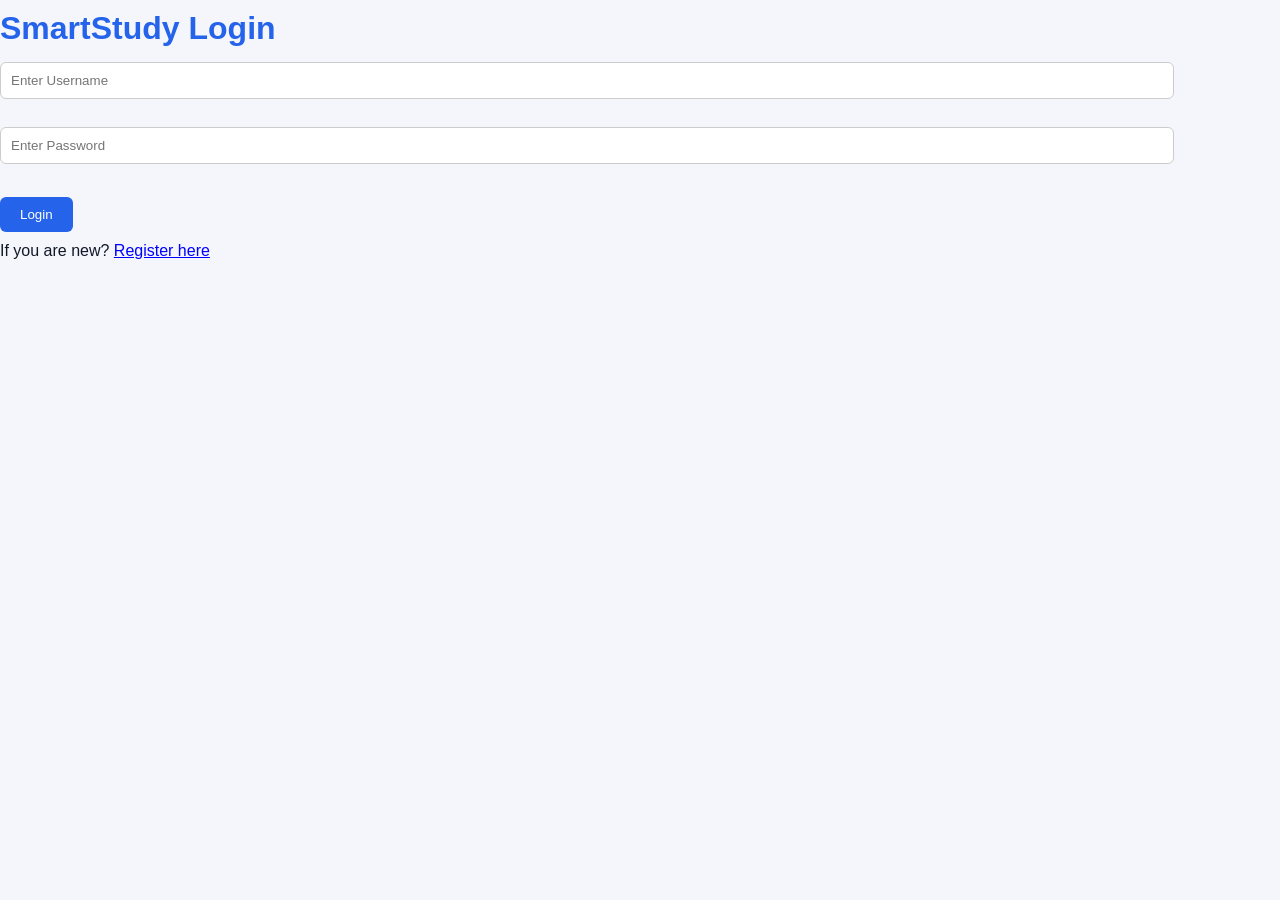
<file: index.html>
<!DOCTYPE html>
<html lang="en">
<head>
<meta charset="UTF-8">
<title>SmartStudy Login</title>
<link rel="stylesheet" href="style.css">
</head>
<body>

<div class="container">
    <h1>SmartStudy Login</h1>

    <input id="username" placeholder="Enter Username"><br><br>
    <input id="password" type="password" placeholder="Enter Password"><br><br>

    <button id="loginBtn">Login</button>

    <p style="margin-top:10px;">
        If you are new? <a href="register.html" style="color:blue;">Register here</a>
    </p>

    <p id="logoutMessage" style="color:green;"></p>
</div>

<script src="script.js"></script>
<script>
document.addEventListener("DOMContentLoaded", () => {
    document.getElementById("loginBtn").addEventListener("click", login);
    const msg = localStorage.getItem("logoutMsg");
    if(msg){
        document.getElementById("logoutMessage").innerText = msg;
        localStorage.removeItem("logoutMsg");
    }
});
</script>

</body>
</html>
</file>
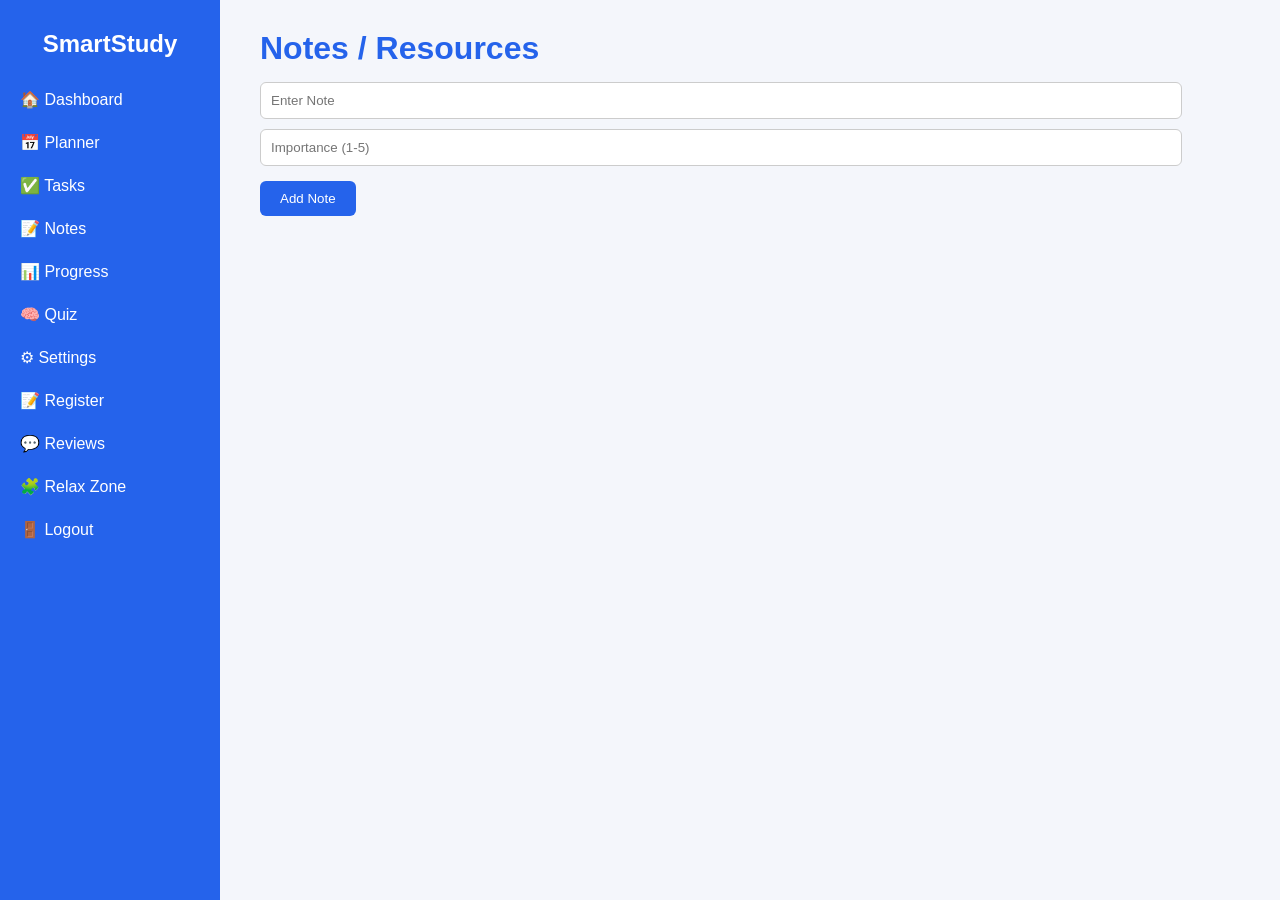
<file: notes.html>
<!DOCTYPE html>
<html lang="en">
<head>
    <meta charset="UTF-8">
    <title>Notes / Resources</title>
    <link rel="stylesheet" href="style.css">
</head>
<body>

<div class="sidebar">
    <h2 class="logo">SmartStudy</h2>
    <a href="dashboard.html">🏠 Dashboard</a>
    <a href="planner.html">📅 Planner</a>
    <a href="task.html">✅ Tasks</a>
    <a href="notes.html">📝 Notes</a>
    <a href="progress.html">📊 Progress</a>
    <a href="quiz.html">🧠 Quiz</a>
    <a href="settings.html">⚙ Settings</a>
    <a href="register.html">📝 Register</a>
    <a href="reviews.html">💬 Reviews</a>
    <a href="relax.html">🧩 Relax Zone</a>
   <a href="#" onclick="logout()">🚪 Logout</a>
</div>

<div class="main">
    <h1>Notes / Resources</h1>
    <input id="noteInput" placeholder="Enter Note">
    <input id="notePoints" type="number" placeholder="Importance (1-5)" min="1" max="5">
    <button onclick="addNote()">Add Note</button>
    <ul id="noteList"></ul>
</div>

<script>
function addNote(){
    let note = document.getElementById("noteInput").value;
    let points = parseInt(document.getElementById("notePoints").value) || 0;
    if(!note) return;
    let notes = JSON.parse(localStorage.getItem("notes")||"[]");
    notes.push({note, points});
    localStorage.setItem("notes", JSON.stringify(notes));
    renderNotes();
    document.getElementById("noteInput").value="";
    document.getElementById("notePoints").value="";
}

function renderNotes(){
    let list = document.getElementById("noteList");
    list.innerHTML="";
    let notes = JSON.parse(localStorage.getItem("notes")||"[]");
    notes.forEach((n,i)=>{
        let li = document.createElement("li");
        li.innerHTML = `${n.note} - <b>${n.points} pts</b>`;
        let delBtn = document.createElement("button");
        delBtn.textContent="Delete";
        delBtn.onclick = ()=>deleteNote(i);
        li.appendChild(delBtn);
        list.appendChild(li);
    });
}

function deleteNote(index){
    let notes = JSON.parse(localStorage.getItem("notes")||"[]");
    notes.splice(index,1);
    localStorage.setItem("notes", JSON.stringify(notes));
    renderNotes();
}

window.onload = renderNotes;
</script>
</body>
</html>
</file>
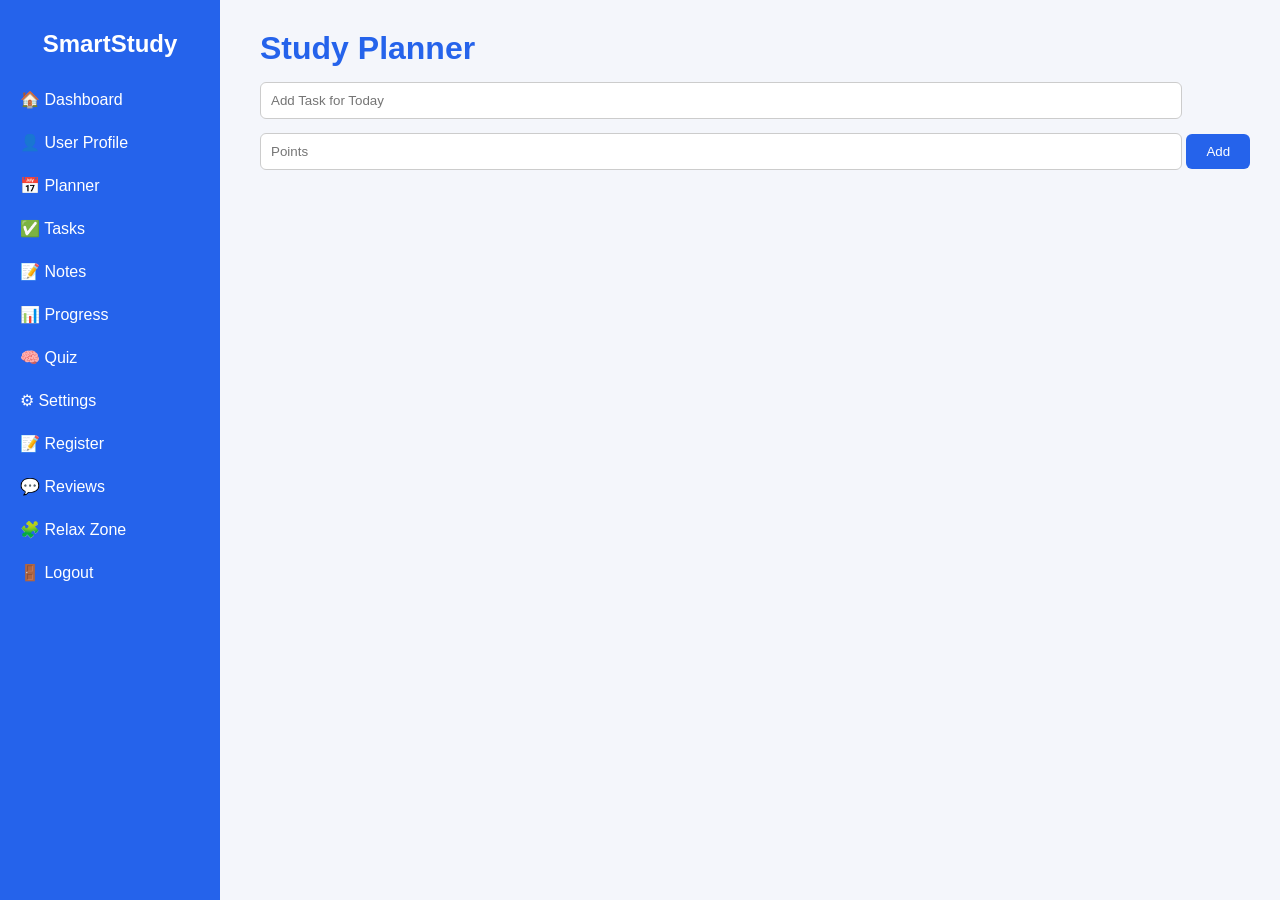
<file: planner.html>
<!DOCTYPE html>
<html lang="en">
<head>
    <meta charset="UTF-8">
    <title>Study Planner</title>
    <link rel="stylesheet" href="style.css">
</head>
<body>

<!-- Sidebar -->
<div class="sidebar">
    <h2 class="logo">SmartStudy</h2>
    <a href="dashboard.html">🏠 Dashboard</a>
    <a href="profile.html">👤  User Profile</a>
    <a href="planner.html">📅 Planner</a>
    <a href="task.html">✅ Tasks</a>
    <a href="notes.html">📝 Notes</a>
    <a href="progress.html">📊 Progress</a>
    <a href="quiz.html">🧠 Quiz</a>
    <a href="settings.html">⚙ Settings</a>
    <a href="register.html">📝 Register</a>
    <a href="reviews.html">💬 Reviews</a>
    <a href="relax.html">🧩 Relax Zone</a>
 <a href="#" onclick="logout()">🚪 Logout</a>
</div>

<div class="main">
    <h1>Study Planner</h1>

    <input id="plannerTask" placeholder="Add Task for Today">
    <input id="plannerPoints" type="number" placeholder="Points" min="1" max="10">
    <button onclick="addPlannerTask()">Add</button>

    <ul id="plannerList"></ul>
</div>

<script>
function addPlannerTask(){
    let task = document.getElementById("plannerTask").value;
    let points = parseInt(document.getElementById("plannerPoints").value) || 0;
    if(!task) return;

    let planner = JSON.parse(localStorage.getItem("planner") || "[]");
    planner.push({task, points});
    localStorage.setItem("planner", JSON.stringify(planner));
    renderPlanner();
    document.getElementById("plannerTask").value = "";
    document.getElementById("plannerPoints").value = "";
}

function renderPlanner(){
    let list = document.getElementById("plannerList");
    list.innerHTML = "";
    let planner = JSON.parse(localStorage.getItem("planner") || "[]");
    planner.forEach((p, i)=>{
        let li = document.createElement("li");
        li.innerHTML = `${p.task} - <b>${p.points} pts</b>`;
        let delBtn = document.createElement("button");
        delBtn.textContent="Delete";
        delBtn.onclick = () => deletePlanner(i);
        li.appendChild(delBtn);
        list.appendChild(li);
    });
}

function deletePlanner(index){
    let planner = JSON.parse(localStorage.getItem("planner") || "[]");
    planner.splice(index,1);
    localStorage.setItem("planner", JSON.stringify(planner));
    renderPlanner();
}

window.onload = renderPlanner;
</script>
</body>
</html>
</file>
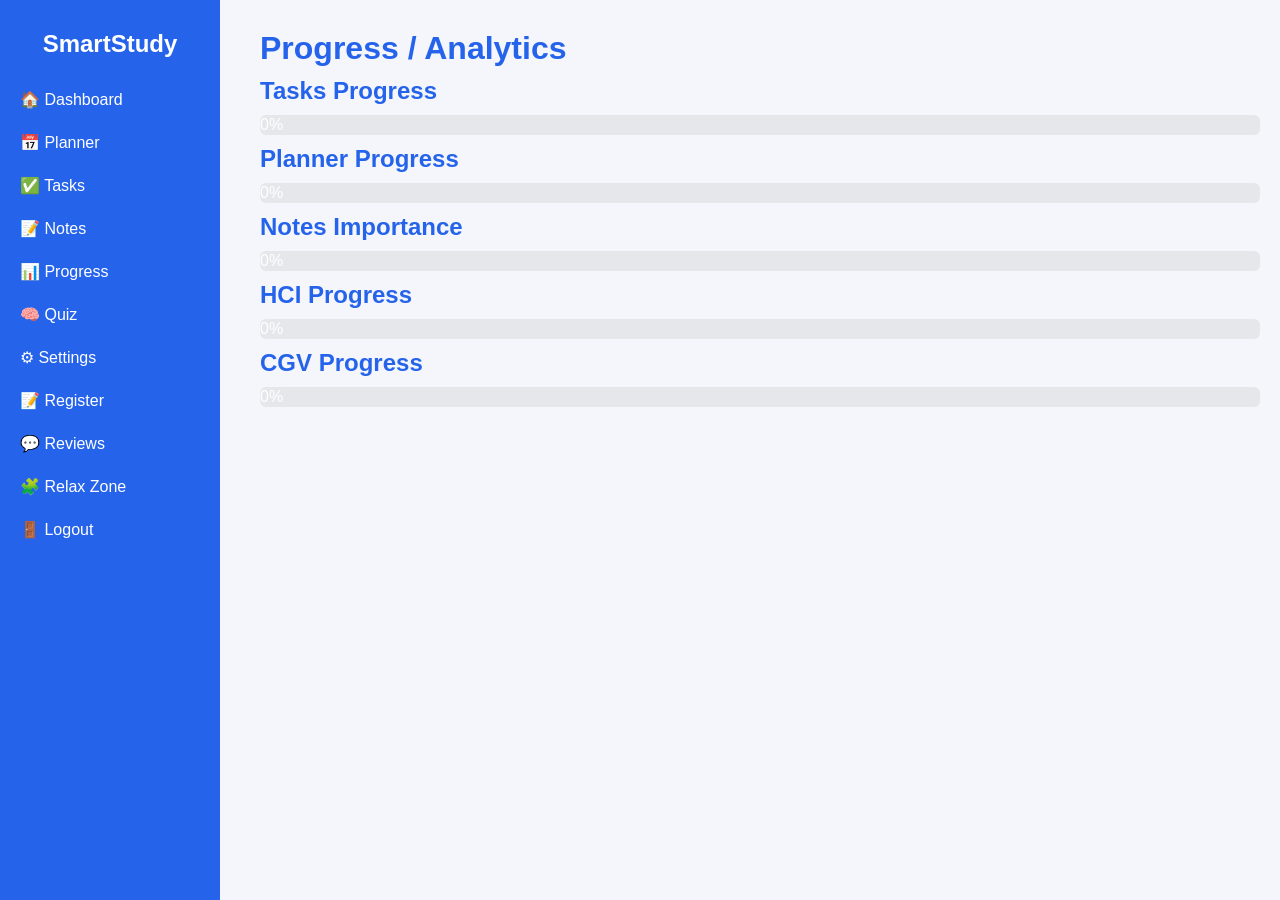
<file: progress.html>
<!DOCTYPE html>
<html lang="en">
<head>
    <meta charset="UTF-8">
    <title>Progress / Analytics</title>
    <link rel="stylesheet" href="style.css">
</head>
<body>

<div class="sidebar">
    <h2 class="logo">SmartStudy</h2>
    <a href="dashboard.html">🏠 Dashboard</a>
    <a href="planner.html">📅 Planner</a>
    <a href="task.html">✅ Tasks</a>
    <a href="notes.html">📝 Notes</a>
    <a href="progress.html">📊 Progress</a>
    <a href="quiz.html">🧠 Quiz</a>
    <a href="settings.html">⚙ Settings</a>
    <a href="register.html">📝 Register</a>
    <a href="reviews.html">💬 Reviews</a>
    <a href="relax.html">🧩 Relax Zone</a>
   <a href="#" onclick="logout()">🚪 Logout</a>
</div>

<div class="main">
    <h1>Progress / Analytics</h1>

    <h2>Tasks Progress</h2>
    <div class="progress-bar"><div id="tasksProgress" class="progress-fill">0%</div></div>

    <h2>Planner Progress</h2>
    <div class="progress-bar"><div id="plannerProgress" class="progress-fill">0%</div></div>

    <h2>Notes Importance</h2>
    <div class="progress-bar"><div id="notesProgress" class="progress-fill">0%</div></div>

    <h2>HCI Progress</h2>
<div class="progress-bar"><div id="hciProgress" class="progress-fill">0%</div></div>

<h2>CGV Progress</h2>
<div class="progress-bar"><div id="cgvProgress" class="progress-fill">0%</div></div>

</div>

<script>
function updateProgress(){
    // Calculate Tasks Progress
    let tasks = JSON.parse(localStorage.getItem("tasks")||"[]");
    let taskPoints = tasks.reduce((sum,t)=>sum+t.points,0);
    let maxTaskPoints = tasks.length * 10 || 1;
    let taskPercent = Math.round((taskPoints/maxTaskPoints)*100);
    document.getElementById("tasksProgress").style.width=taskPercent+"%";
    document.getElementById("tasksProgress").textContent=taskPercent+"%";

    // Planner Progress
    let planner = JSON.parse(localStorage.getItem("planner")||"[]");
    let plannerPoints = planner.reduce((sum,p)=>sum+p.points,0);
    let maxPlannerPoints = planner.length*10 || 1;
    let plannerPercent = Math.round((plannerPoints/maxPlannerPoints)*100);
    document.getElementById("plannerProgress").style.width=plannerPercent+"%";
    document.getElementById("plannerProgress").textContent=plannerPercent+"%";

    // Notes Progress
    let notes = JSON.parse(localStorage.getItem("notes")||"[]");
    let notesPoints = notes.reduce((sum,n)=>sum+n.points,0);
    let maxNotesPoints = notes.length*5 || 1;
    let notesPercent = Math.round((notesPoints/maxNotesPoints)*100);
    document.getElementById("notesProgress").style.width=notesPercent+"%";
    document.getElementById("notesProgress").textContent=notesPercent+"%";
}

window.onload=updateProgress;
</script>
</body>
</html>
</file>
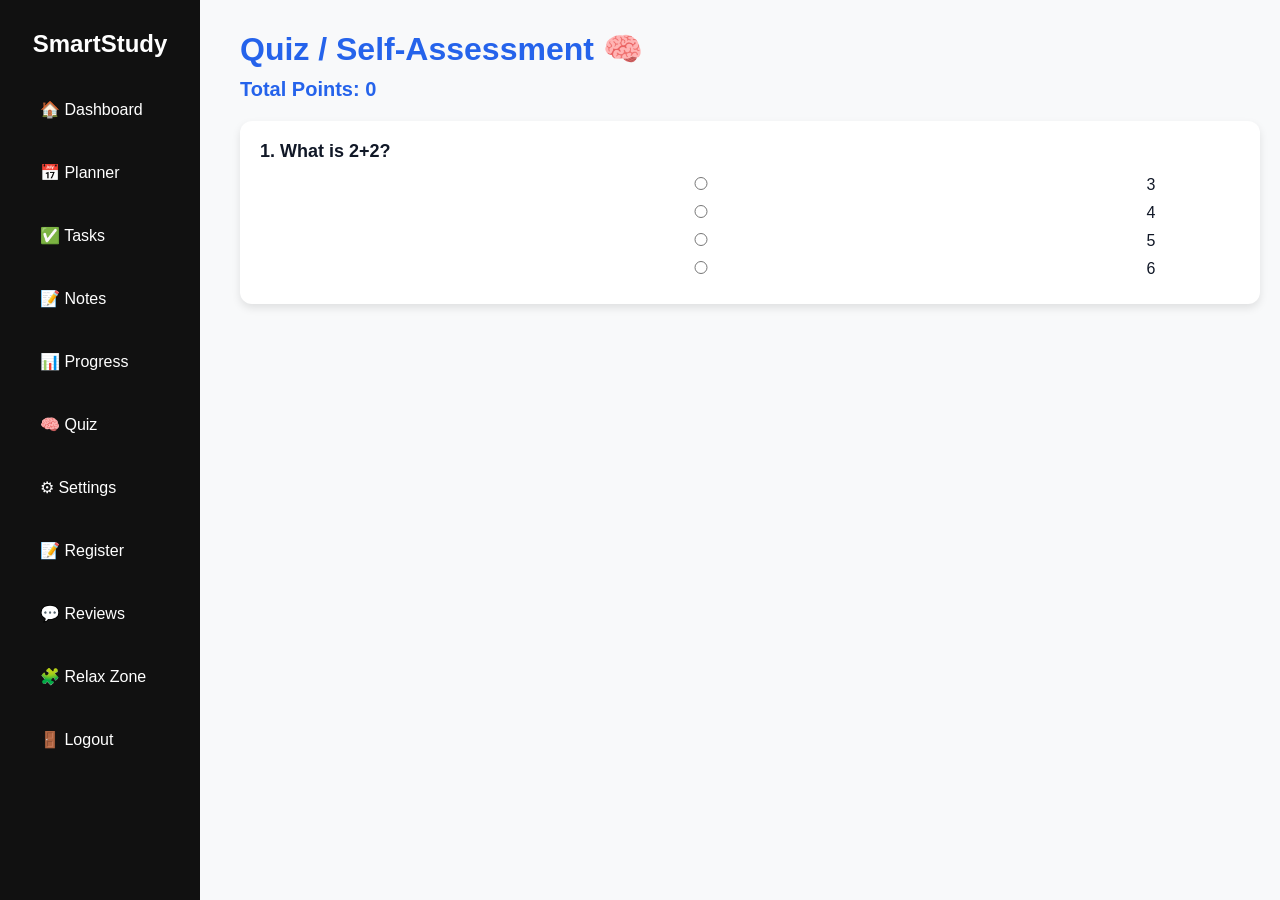
<file: quiz.html>
<!DOCTYPE html>
<html lang="en">
<head>
<meta charset="UTF-8">
<title>Quiz / Self-Assessment</title>
<link rel="stylesheet" href="style.css">
<style>
body { font-family: Arial, sans-serif; background:#f8f9fa; margin:0; padding:0; }
.main { padding:20px; margin-left:220px; }
.sidebar { width:200px; position:fixed; height:100%; background:#111; padding:20px; color:white; }
.sidebar a { display:block; color:white; text-decoration:none; margin:10px 0; }
.sidebar a:hover { color:#10b981; }

#totalPoints { font-size:20px; font-weight:bold; color:#2563eb; margin-bottom:20px; }

.quiz-card { background:#fff; padding:20px; border-radius:12px; margin-bottom:15px; box-shadow:0 4px 8px rgba(0,0,0,0.1); transition:transform 0.2s; }
.quiz-card:hover { transform:scale(1.02); }
.quiz-question { font-weight:bold; margin-bottom:10px; font-size:18px; }
.quiz-options label { display:block; margin-bottom:5px; cursor:pointer; }
button { padding:8px 15px; border:none; border-radius:6px; background:#3b82f6; color:white; cursor:pointer; margin-top:10px; }
button:hover { background:#2563eb; }
#quizScore { margin-top:15px; font-size:20px; font-weight:bold; color:#f59e0b; }
.correct { background:#10b981; color:white; padding:5px 10px; border-radius:6px; display:inline-block; margin-top:5px; }
.incorrect { background:#ef4444; color:white; padding:5px 10px; border-radius:6px; display:inline-block; margin-top:5px; }

/* Confetti animation */
.confetti {
  position: absolute;
  width: 10px;
  height: 10px;
  background-color: #f59e0b;
  top: 0;
  animation: fall 1s linear forwards;
}
@keyframes fall {
  to { transform: translateY(300px) rotate(360deg); opacity:0; }
}

/* Cute character animation */
.cheer-girl {
  position:absolute;
  width:80px;
  height:80px;
  background-image:url('images/cheer-girl.png'); /* cute cheering girl image */
  background-size:contain;
  background-repeat:no-repeat;
  top:50px;
  right:50px;
  animation: jump 1s ease-out forwards;
  display:none;
}
@keyframes jump {
  0% { transform: translateY(0); }
  50% { transform: translateY(-30px); }
  100% { transform: translateY(0); opacity:0; }
}
</style>
</head>

<body>
<div class="sidebar">
<h2 class="logo">SmartStudy</h2>
<a href="dashboard.html">🏠 Dashboard</a>
<a href="planner.html">📅 Planner</a>
<a href="task.html">✅ Tasks</a>
<a href="notes.html">📝 Notes</a>
<a href="progress.html">📊 Progress</a>
<a href="quiz.html">🧠 Quiz</a>
<a href="settings.html">⚙ Settings</a>
<a href="register.html">📝 Register</a>
<a href="reviews.html">💬 Reviews</a>
<a href="relax.html">🧩 Relax Zone</a>
<a href="#" onclick="logout()">🚪 Logout</a>
</div>

<div class="main">
<h1>Quiz / Self-Assessment 🧠</h1>
<div id="totalPoints">Total Points: 0</div>
<div id="quizContainer"></div>
<button id="nextBtn" style="display:none;">Next Question</button>
<h3 id="quizScore"></h3>
<div class="cheer-girl" id="cheerGirl"></div>
</div>

<script>
const quizQuestions=[
  {q:"What is 2+2?", options:["3","4","5","6"], a:"4", points:5},
  {q:"Capital of Sri Lanka?", options:["Kandy","Colombo","Galle","Jaffna"], a:"Colombo", points:5},
  {q:"HTML stands for?", options:["HyperText Markup Language","Home Tool Markup Language","HyperText Machine Language","Hyper Tool Markup Language"], a:"HyperText Markup Language", points:5}
];

let currentIndex=0;
let quizScore=0;

function loadTotalPoints(){
  const pts=parseInt(localStorage.getItem("totalPoints")||"0");
  document.getElementById("totalPoints").textContent="Total Points: "+pts;
}

function showQuestion(){
  const container=document.getElementById("quizContainer");
  container.innerHTML="";
  const q=quizQuestions[currentIndex];

  const card=document.createElement("div");
  card.className="quiz-card";
  card.innerHTML=`
    <div class="quiz-question">${currentIndex+1}. ${q.q}</div>
    <div class="quiz-options">
      ${q.options.map(opt=>`<label><input type="radio" name="q" value="${opt}"> ${opt}</label>`).join("")}
    </div>
    <div id="result"></div>
  `;
  container.appendChild(card);
  document.getElementById("nextBtn").style.display="none";

  document.querySelectorAll('input[name="q"]').forEach(input=>{
    input.addEventListener("change", ()=>checkAnswer(input.value));
  });
}

function showConfetti(){
  for(let i=0;i<30;i++){
    const conf=document.createElement("div");
    conf.className="confetti";
    conf.style.left=Math.random()*window.innerWidth+"px";
    conf.style.backgroundColor=`hsl(${Math.random()*360}, 100%, 50%)`;
    document.body.appendChild(conf);
    setTimeout(()=>document.body.removeChild(conf),1000);
  }
}

function showCheerGirl(){
  const girl=document.getElementById("cheerGirl");
  girl.style.display="block";
  girl.style.opacity="1";
  girl.style.animation="jump 1s ease-out forwards";
  setTimeout(()=>{girl.style.display="none"; girl.style.opacity="0";},1000);
}

function checkAnswer(selected){
  const q=quizQuestions[currentIndex];
  const resultBox=document.getElementById("result");
  if(selected===q.a){
    resultBox.innerHTML=`<span class="correct">Correct! +${q.points} pts</span>`;
    quizScore+=q.points;
    showConfetti();
    showCheerGirl(); // new cheer animation
  } else {
    resultBox.innerHTML=`<span class="incorrect">Incorrect! Correct answer: ${q.a}</span>`;
  }
  document.getElementById("nextBtn").style.display="inline-block";
}

function nextQuestion(){
  currentIndex++;
  if(currentIndex<quizQuestions.length){
    showQuestion();
  } else {
    finishQuiz();
  }
}

function finishQuiz(){
  let storedPoints=parseInt(localStorage.getItem("totalPoints")||"0");
  storedPoints+=quizScore;
  localStorage.setItem("totalPoints", storedPoints);

  document.getElementById("quizContainer").innerHTML="<h2>🎉 Quiz Finished!</h2>";
  document.getElementById("quizScore").textContent="Your Score: "+quizScore+" pts";
  document.getElementById("totalPoints").textContent="Total Points: "+storedPoints;
  document.getElementById("nextBtn").style.display="none";
}

function logout(){
  localStorage.removeItem("isLoggedIn");
  localStorage.removeItem("currentUser");
  localStorage.setItem("logoutMsg","Logged out successfully");
  window.location.href="index.html";
}

window.onload=()=>{
  loadTotalPoints();
  showQuestion();
};

document.getElementById("nextBtn").addEventListener("click", nextQuestion);
</script>
</body>
</html>
</file>
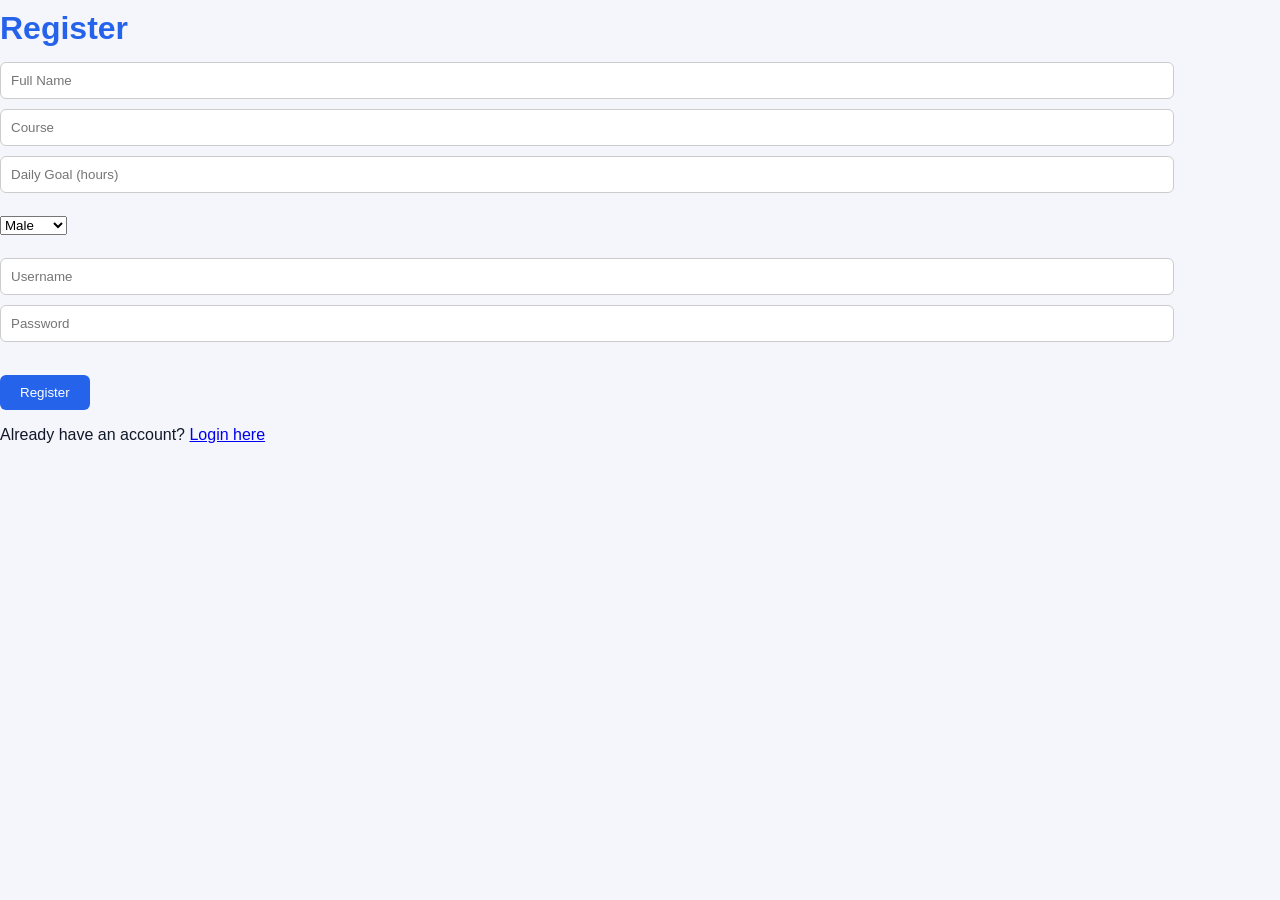
<file: register.html>
<!DOCTYPE html>
<html lang="en">
<head>
<meta charset="UTF-8">
<title>SmartStudy Register</title>
<link rel="stylesheet" href="style.css">
</head>
<body>

<div class="container">
    <h1>Register</h1>

    <input id="name" placeholder="Full Name">
    <input id="course" placeholder="Course">
    <input id="goal" placeholder="Daily Goal (hours)" type="number">

    <br><br>

    <select id="gender">
        <option value="male">Male</option>
        <option value="female">Female</option>
    </select>

    <br><br>

    <input id="username" placeholder="Username">
    <input id="password" type="password" placeholder="Password">

    <br><br>

    <button id="registerBtn">Register</button>
    <p>Already have an account? <a href="index.html">Login here</a></p>
</div>

<script src="script.js"></script>
</body>
</html>
</file>
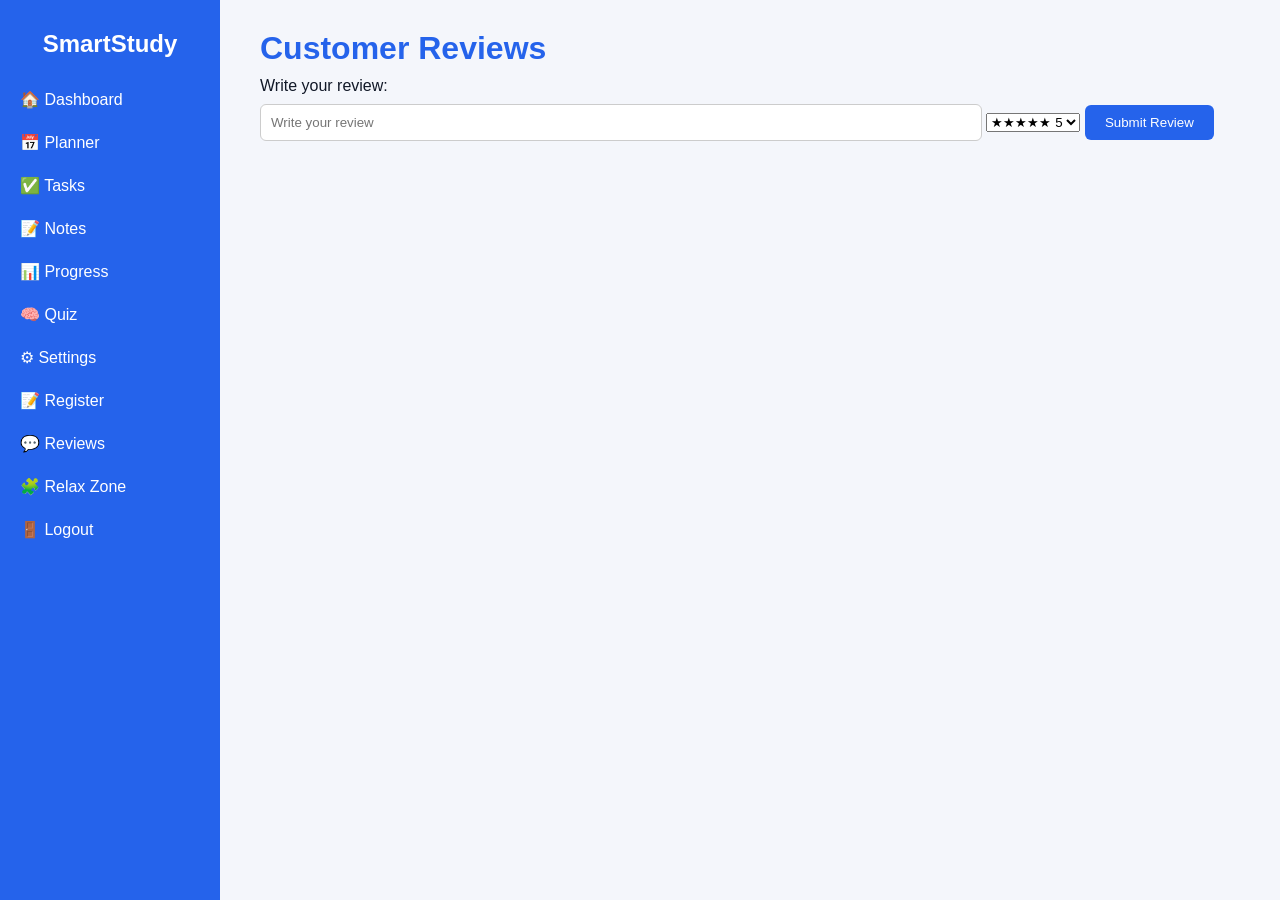
<file: reviews.html>
<!DOCTYPE html>
<html lang="en">
<head>
    <meta charset="UTF-8">
    <title>SmartStudy Reviews</title>
    <link rel="stylesheet" href="style.css">
</head>
<body>

<!-- Sidebar -->
<div class="sidebar">
    <h2 class="logo">SmartStudy</h2>

    <a href="dashboard.html">🏠 Dashboard</a>
    <a href="planner.html">📅 Planner</a>
    <a href="task.html">✅ Tasks</a>
    <a href="notes.html">📝 Notes</a>
    <a href="progress.html">📊 Progress</a>
    <a href="quiz.html">🧠 Quiz</a>
    <a href="settings.html">⚙ Settings</a>
    <a href="register.html">📝 Register</a>
    <a href="reviews.html">💬 Reviews</a>
    <a href="relax.html">🧩 Relax Zone</a>
   <a href="#" onclick="logout()">🚪 Logout</a>
</div>

<!-- Main content -->
<div class="main">
    <h1>Customer Reviews</h1>

    <label for="reviewInput">Write your review:</label><br>
    <input id="reviewInput" placeholder="Write your review" style="width:70%;">
    <select id="reviewRating">
        <option value="5">★★★★★ 5</option>
        <option value="4">★★★★ 4</option>
        <option value="3">★★★ 3</option>
        <option value="2">★★ 2</option>
        <option value="1">★ 1</option>
    </select>
    <button onclick="addReview()">Submit Review</button>

    <ul id="reviewList"></ul>
</div>

<script>
// Add a new review
function addReview(){
    let reviewText = document.getElementById("reviewInput").value;
    let rating = document.getElementById("reviewRating").value;
    if(!reviewText) return;

    let reviews = JSON.parse(localStorage.getItem("reviews")) || [];
    reviews.push({text: reviewText, stars: rating});
    localStorage.setItem("reviews", JSON.stringify(reviews));
    renderReviews();
    document.getElementById("reviewInput").value = "";
}

// Render all reviews
function renderReviews(){
    let list = document.getElementById("reviewList");
    list.innerHTML = "";
    let reviews = JSON.parse(localStorage.getItem("reviews")) || [];
    reviews.forEach(r => {
        let li = document.createElement("li");
        li.innerHTML = `<b>${'★'.repeat(r.stars)}</b> - ${r.text}`;
        list.appendChild(li);
    });
}

// Load reviews on page load
window.onload = renderReviews;
</script>
</body>
</html>
</file>
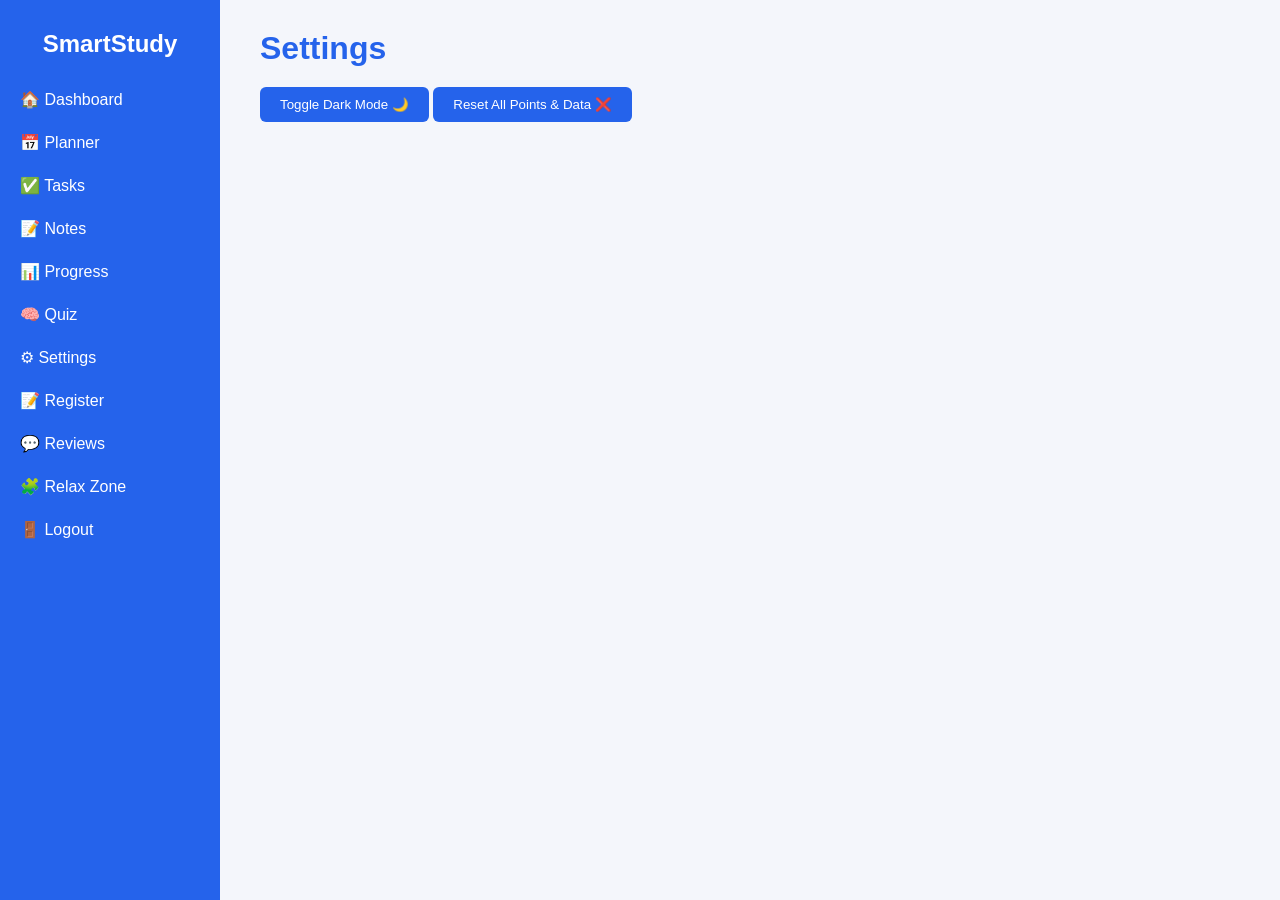
<file: settings.html>
<!DOCTYPE html>
<html lang="en">
<head>
    <meta charset="UTF-8">
    <title>Settings</title>
    <link rel="stylesheet" href="style.css">
</head>
<body>

<div class="sidebar">
    <h2 class="logo">SmartStudy</h2>
    <a href="dashboard.html">🏠 Dashboard</a>
    <a href="planner.html">📅 Planner</a>
    <a href="task.html">✅ Tasks</a>
    <a href="notes.html">📝 Notes</a>
    <a href="progress.html">📊 Progress</a>
    <a href="quiz.html">🧠 Quiz</a>
    <a href="settings.html">⚙ Settings</a>
    <a href="register.html">📝 Register</a>
    <a href="reviews.html">💬 Reviews</a>
    <a href="relax.html">🧩 Relax Zone</a>
   <a href="#" onclick="logout()">🚪 Logout</a>
</div>

<div class="main">
    <h1>Settings</h1>

    <button onclick="toggleDark()">Toggle Dark Mode 🌙</button>
    <button onclick="resetAll()">Reset All Points & Data ❌</button>
</div>

<script>
function toggleDark(){
    document.body.classList.toggle("dark");
}

function resetAll(){
    if(confirm("Are you sure you want to delete all data?")){
        localStorage.clear();
        alert("All data reset!");
        location.reload();
    }
}
</script>
</body>
</html>
</file>
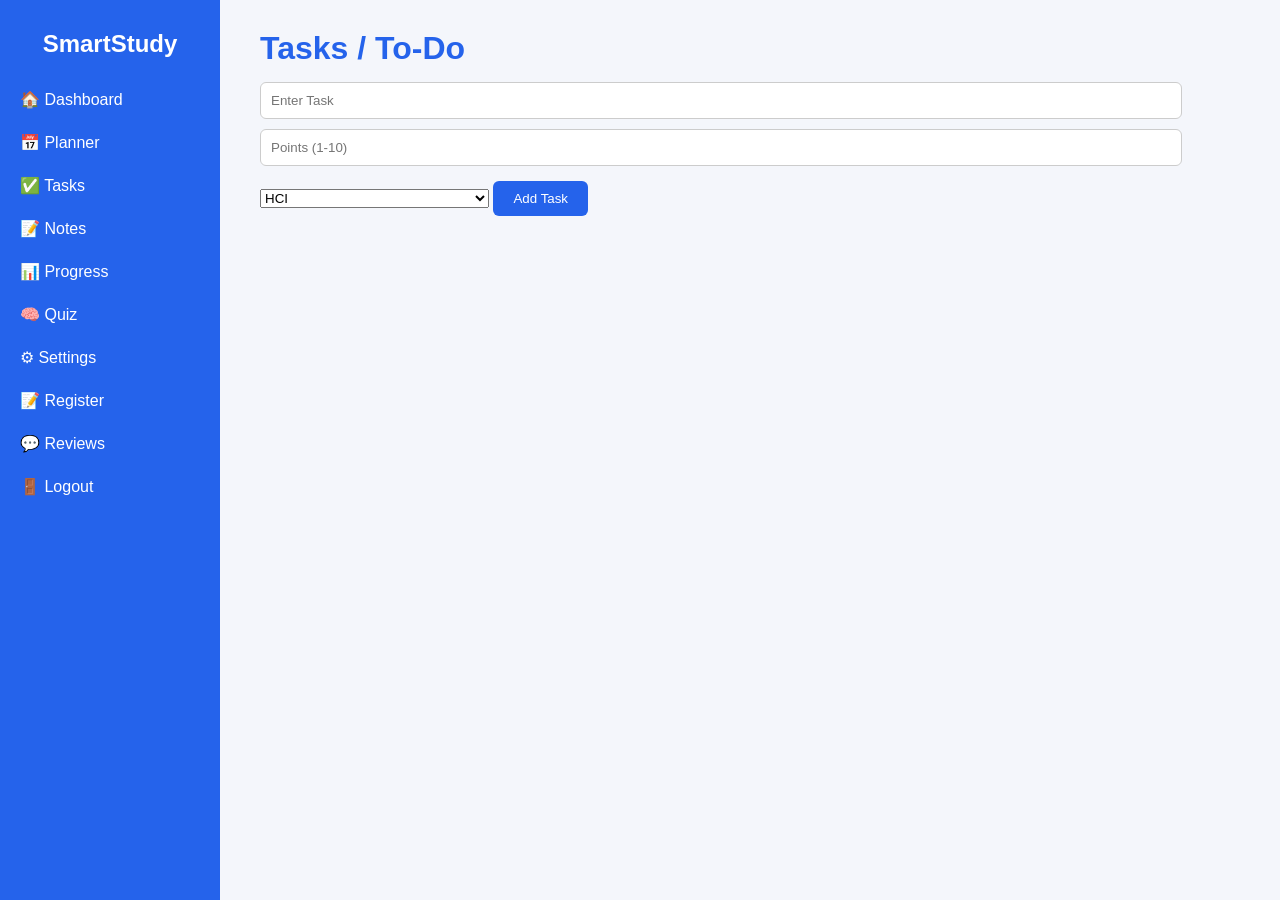
<file: task.html>
<!DOCTYPE html>
<html lang="en">
<head>
<meta charset="UTF-8">
<title>Tasks / To-Do</title>
<link rel="stylesheet" href="style.css">
</head>

<body>

<!-- Sidebar -->
<div class="sidebar">
    <h2 class="logo">SmartStudy</h2>
    <a href="dashboard.html">🏠 Dashboard</a>
    <a href="planner.html">📅 Planner</a>
    <a href="task.html">✅ Tasks</a>
    <a href="notes.html">📝 Notes</a>
    <a href="progress.html">📊 Progress</a>
    <a href="quiz.html">🧠 Quiz</a>
    <a href="settings.html">⚙ Settings</a>
    <a href="register.html">📝 Register</a>
    <a href="reviews.html">💬 Reviews</a>
<a href="#" onclick="logout()">🚪 Logout</a>
</div>

<!-- Main Content -->
<div class="main">

<h1>Tasks / To-Do</h1>

<div class="task-inputs">

<input id="taskInput" placeholder="Enter Task">

<input id="taskPoints" type="number" placeholder="Points (1-10)" min="1" max="10">

<!-- SUBJECT SELECTOR (ADDED) -->
<select id="taskSubject">
<option value="HCI">HCI</option>
<option value="Computer Graphics & Visualization">Computer Graphics & Visualization</option>
<option value="Other">Other</option>
</select>

<button onclick="addTask()">Add Task</button>

</div>

<ul id="taskList"></ul>

</div>

<script>

// ========== ADD TASK ==========
function addTask() {

let taskName = document.getElementById("taskInput").value.trim();

let points = parseInt(document.getElementById("taskPoints").value) || 0;

let subject = document.getElementById("taskSubject").value;

if (!taskName) {

alert("Please enter a task name");

return;

}

let tasks = JSON.parse(localStorage.getItem("tasks") || "[]");

tasks.push({
task: taskName,
points: points,
subject: subject
});

localStorage.setItem("tasks", JSON.stringify(tasks));

renderTasks();

document.getElementById("taskInput").value = "";
document.getElementById("taskPoints").value = "";

}

// ========== RENDER TASK LIST ==========
function renderTasks() {

let list = document.getElementById("taskList");

list.innerHTML = "";

let tasks = JSON.parse(localStorage.getItem("tasks") || "[]");

tasks.forEach((t, i) => {

let li = document.createElement("li");

li.innerHTML = `[${t.subject}] ${t.task} - <b>${t.points} pts</b>`;


// Edit button
let editBtn = document.createElement("button");

editBtn.textContent = "Edit";

editBtn.classList.add("record-btn","edit");

editBtn.onclick = () => editTask(i);


// Delete button
let delBtn = document.createElement("button");

delBtn.textContent = "Delete";

delBtn.classList.add("record-btn","delete");

delBtn.onclick = () => deleteTask(i);

li.appendChild(editBtn);

li.appendChild(delBtn);

list.appendChild(li);

});

}

// ========== EDIT TASK ==========
function editTask(index) {

let tasks = JSON.parse(localStorage.getItem("tasks") || "[]");

let taskName = prompt("Edit Task Name", tasks[index].task);

let taskPoints = parseInt(prompt("Edit Task Points", tasks[index].points));

let subject = prompt("Edit Subject (HCI / Computer Graphics & Visualization / Other)", tasks[index].subject);

if (taskName && !isNaN(taskPoints)) {

tasks[index] = {
task: taskName,
points: taskPoints,
subject: subject
};

localStorage.setItem("tasks", JSON.stringify(tasks));

renderTasks();

}

}

// ========== DELETE TASK ==========
function deleteTask(index) {

let tasks = JSON.parse(localStorage.getItem("tasks") || "[]");

tasks.splice(index, 1);

localStorage.setItem("tasks", JSON.stringify(tasks));

renderTasks();

}

// Load tasks
window.onload = renderTasks;

</script>

</body>
</html>
</file>
<file: style.css>
/* ========================== */
/* GENERAL STYLES */
/* ========================== */
body {
    font-family: Arial, sans-serif;
    margin: 0;
    padding: 0;
    color: #111827;
    background: #f4f6fb;
}

/* ========================== */
/* SIDEBAR */
/* ========================== */
.sidebar {
    position: fixed;
    top: 0;
    left: 0;
    width: 220px;
    height: 100%;
    background: #2563eb;
    display: flex;
    flex-direction: column;
    padding-top: 20px;
    box-sizing: border-box;
}

.sidebar .logo {
    font-size: 24px;
    text-align: center;
    margin-bottom: 20px;
    color: white;
    white-space: nowrap;
}

.sidebar a {
    color: white;
    text-decoration: none;
    padding: 12px 20px;
    display: block;
    white-space: nowrap;
}

.sidebar a:hover {
    background: #1d4ed8;
}

/* ========================== */
/* MAIN CONTENT */
/* ========================== */
.main {
    margin-left: 240px;
    padding: 20px;
}

/* ========================== */
/* TITLES AND CARDS */
/* ========================== */
.title, h1, h2 {
    margin: 10px 0;
    color: #2563eb;
    white-space: nowrap; /* fix split letters */
}

.dashboard {
    display: flex;
    flex-wrap: wrap;
    gap: 20px;
}

.card {
    background: white;
    padding: 25px;
    border-radius: 10px;
    box-shadow: 0px 4px 12px rgba(0,0,0,0.1);
    width: 280px;
}

/* ========================== */
/* INPUTS AND BUTTONS */
/* ========================== */
input {
    padding: 10px;
    margin: 5px 0;
    width: 90%;
    border-radius: 6px;
    border: 1px solid #ccc;
}

button {
    padding: 10px 20px;
    margin-top: 10px;
    background: #2563eb;
    color: white;
    border: none;
    border-radius: 6px;
    cursor: pointer;
    transition: 0.3s;
}

button:hover {
    background: #1d4ed8;
}

/* ========================== */
/* PROGRESS BAR */
/* ========================== */
.progress-bar {
    width: 100%;
    background: #e5e7eb;
    border-radius: 6px;
    height: 20px;
    margin-top: 10px;
}

.progress-fill {
    height: 100%;
    width: 0%;
    background: #2563eb;
    border-radius: 6px;
    text-align: center;
    color: white;
    line-height: 20px;
    transition: width 0.3s ease;
}

/* ========================== */
/* LISTS (Tasks / Reviews) */
/* ========================== */
ul {
    list-style: none;
    padding: 0;
}

li {
    background: #eef2ff;
    margin: 5px 0;
    padding: 8px;
    border-radius: 5px;
}

/* ========================== */
/* EDIT / DELETE BUTTONS */
/* ========================== */
.record-btn {
    margin-left: 5px;
    padding: 2px 6px;
    font-size: 12px;
    border: none;
    border-radius: 4px;
    cursor: pointer;
    color: white;
}

.record-btn.edit {
    background: #f59e0b;
}

.record-btn.delete {
    background: #ef4444;
}

/* ========================== */
/* DARK MODE */
/* ========================== */
.dark {
    background: #121212;
    color: white;
}

.dark .card {
    background: #1f1f1f;
}

.dark input {
    background: #2c2c2c;
    color: white;
    border: 1px solid #444;
}

.dark button {
    background: #2563eb;
}
</file>
